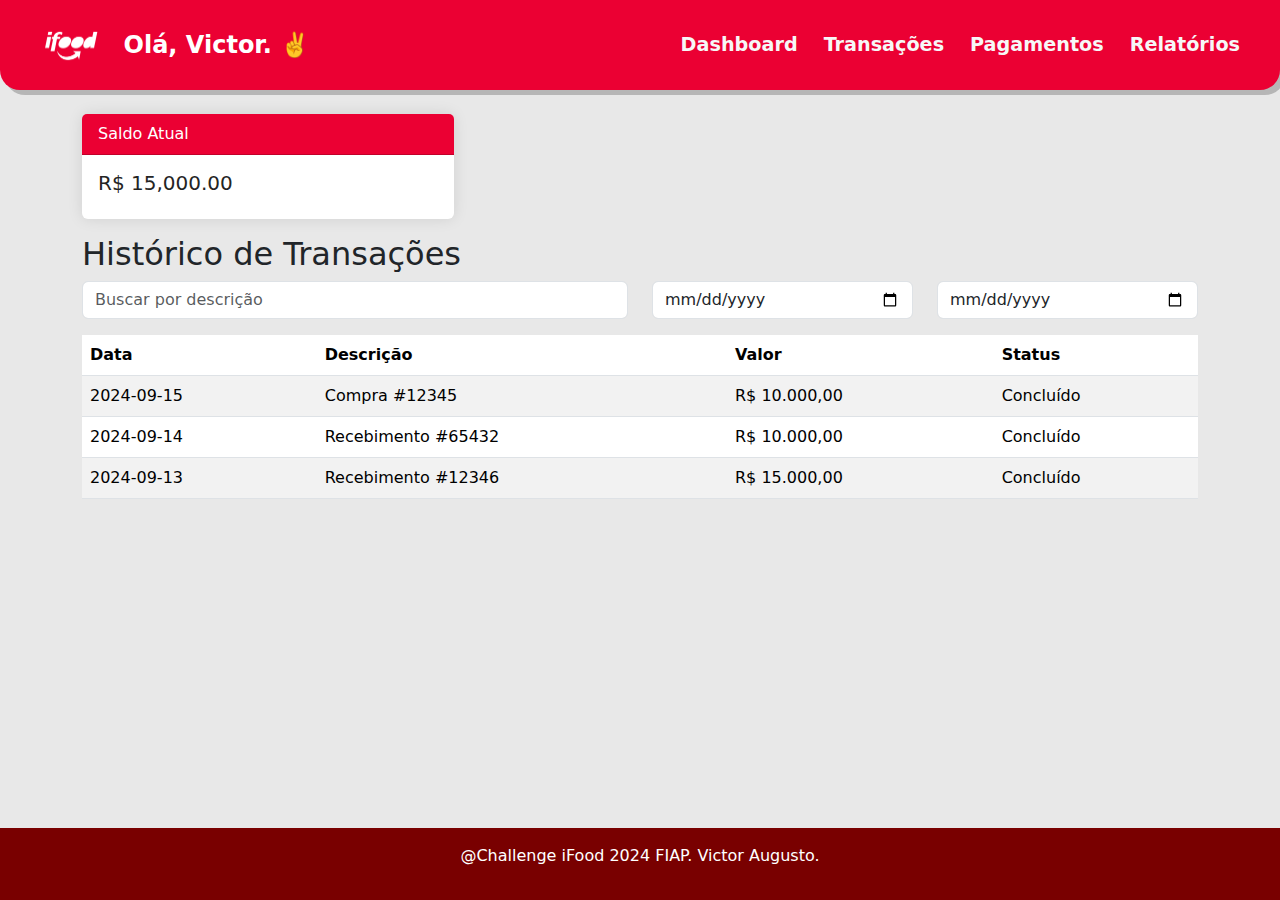
<file: pages/translacoes.html>
<!DOCTYPE html>
<html lang="pt-br">
<head>
    <meta charset="UTF-8">
    <meta name="viewport" content="width=device-width, initial-scale=1.0">
    <title>Transações - iFood Finance</title>
    <link href="https://cdn.jsdelivr.net/npm/bootstrap@5.3.0/dist/css/bootstrap.min.css" rel="stylesheet">
    <link rel="stylesheet" href="../css/style.css">
    <link rel="icon" type="image/png" href="/assets/icon.jpeg">
</head>
<body>
    <!-- Navbar -->
    <nav class="navbar navbar-expand-lg">
        <div class="container-fluid">
            <a class="navbar-brand d-flex align-items-center" href="/index.html">
                <img src="/assets/ifoodlogo.png" alt="iFood Logo" class="navbar-logo">
                <span class="ms-2">Olá, Victor. ✌️</span>
            </a>
            <button class="navbar-toggler" type="button" data-bs-toggle="collapse" data-bs-target="#navbarNav" aria-controls="navbarNav" aria-expanded="false" aria-label="Toggle navigation">
                <span class="navbar-toggler-icon"></span>
            </button>
            <div class="collapse navbar-collapse" id="navbarNav">
                <ul class="navbar-nav ms-auto">
                    <li class="nav-item">
                        <a class="nav-link" href="/index.html">Dashboard</a>
                    </li>
                    <li class="nav-item">
                        <a class="nav-link" href="#">Transações</a>
                    </li>
                    <li class="nav-item">
                        <a class="nav-link" href="/pages/pagamentos.html">Pagamentos</a>
                    </li>
                    <li class="nav-item">
                        <a class="nav-link" href="/pages/relatorio.html">Relatórios</a>
                    </li>
                </ul>
            </div>
        </div>
    </nav>
    

    <!-- Seção de Transações -->
    <div class="container mt-4">
        <div class="col-lg-4">
            <div class="card mb-3">
                <div class="card-header">Saldo Atual</div>
                <div class="card-body">
                    <h5 class="card-title-saldo">R$ 15,000.00</h5>
                </div>
            </div>
        </div>

        <h2>Histórico de Transações</h2>

        <!-- Filtros de Busca -->
        <div class="row mb-3">
            <div class="col-md-6">
                <input type="text" class="form-control" placeholder="Buscar por descrição">
            </div>
            <div class="col-md-3">
                <input type="date" class="form-control" placeholder="Data de Início">
            </div>
            <div class="col-md-3">
                <input type="date" class="form-control" placeholder="Data de Fim">
            </div>
        </div>
        
        <!-- Tabela de Transações -->
        <div class="table-responsive">
            <table class="table table-striped">
                <thead>
                    <tr>
                        <th>Data</th>
                        <th>Descrição</th>
                        <th>Valor</th>
                        <th>Status</th>
                    </tr>
                </thead>
                <tbody>
                    <tr>
                        <td>2024-09-15</td>
                        <td>Compra #12345</td>
                        <td>R$ 10.000,00</td>
                        <td>Concluído</td>
                    </tr>
                    <tr>
                        <td>2024-09-14</td>
                        <td>Recebimento #65432</td>
                        <td>R$ 10.000,00</td>
                        <td>Concluído</td>
                    </tr>
                    <tr>
                        <td>2024-09-13</td>
                        <td>Recebimento #12346</td>
                        <td>R$ 15.000,00</td>
                        <td>Concluído</td>
                    </tr>
                </tbody>
            </table>
        </div>
    </div>

    <!-- Footer -->
    <footer class="footer">
        <div class="container">
            <p>@Challenge iFood 2024 FIAP. Victor Augusto.</p>
        </div>
    </footer>

    <script src="https://cdn.jsdelivr.net/npm/bootstrap@5.3.0/dist/js/bootstrap.bundle.min.js"></script>
</body>
</html>
</file>
<file: css/style.css>
body {
    background-color: #e8e8e8;
    display: flex;
    flex-direction: column;
    min-height: 100vh; 
    margin: 0;
}

.gap{
    margin: 20px;
}

/* Logo iFood */
.navbar-brand img {
    height: 40px; 
    width: auto; 
    margin-right: 6px; 
    filter: invert(1); 
}

/* Navbar */
.navbar {
    background-color: #EB0033;
    padding: 1.1rem;
    padding: 20px; 
    font-weight: 640;
    border-radius: 0px 0px 20px 20px;
    box-shadow: 5px 5px rgba(58, 58, 58, 0.285);
}

.navbar-brand {
    color: rgb(255, 255, 255);
    font-weight: bold;
    font-size: 1.5rem;
    display: flex;
    align-items: center; 
}


.navbar-nav .nav-item {
    margin-left: 10px; 
}



.navbar-nav .nav-link {
    color: rgb(247, 247, 247);
    font-size: 1.2rem;
    border-radius: 16px; 
    padding: 4px 20px; 
    transition: background-color 0.3s ease;
}

.navbar-nav .nav-link:hover {
    background-color: rgb(255, 255, 255); 
    color: #e40d0d; 
}

.navbar-toggler {
    border: none;
    color: rgb(255, 255, 255);
}

.navbar-toggler-icon {
    background-image: url("data:image/svg+xml,%3Csvg xmlns='http://www.w3.org/2000/svg' viewBox='0 0 30 30' fill='white'%3E%3Cpath stroke='white' stroke-width='2' stroke-linecap='round' stroke-miterlimit='10' d='M4 7h22M4 15h22M4 23h22'/%3E%3C/svg%3E"); 
}

.card-header {
    background-color: #EB0033;
    color: white;
}

.card-body {
    color: #333;
}

.card {
    border: none;
    box-shadow: 0 0 15px rgba(0, 0, 0, 0.1);
}

.list-group-item {
    background-color: rgb(255, 255, 255);
}

.card-title-saldo{
    color: rgb(36, 36, 36);
}
.card-title-receitas{
    color: rgb(0, 137, 5);
}
.card-title-despesas{
    color: #790000;
}

.col-lg-8{
    align-items: center;
    justify-content: center;
}
.col-lg-8 h5{
    background-color: #b10000;
    color: aliceblue;
    border-radius: 30px 30px 0px 0px;
    padding: 6px;
    width: 250px;
    margin-left: 30%;
}
.col-lg-5 h5{
    text-align: center;
    margin-top: 50px;
    font-size: 24px;
}


.footer {
    background-color: #790000;
    color: white;
    text-align: center;
    padding: 1rem 0;
    position: relative;
    bottom: 0;
    width: 100%;
    margin-top: auto;
}
</file>
